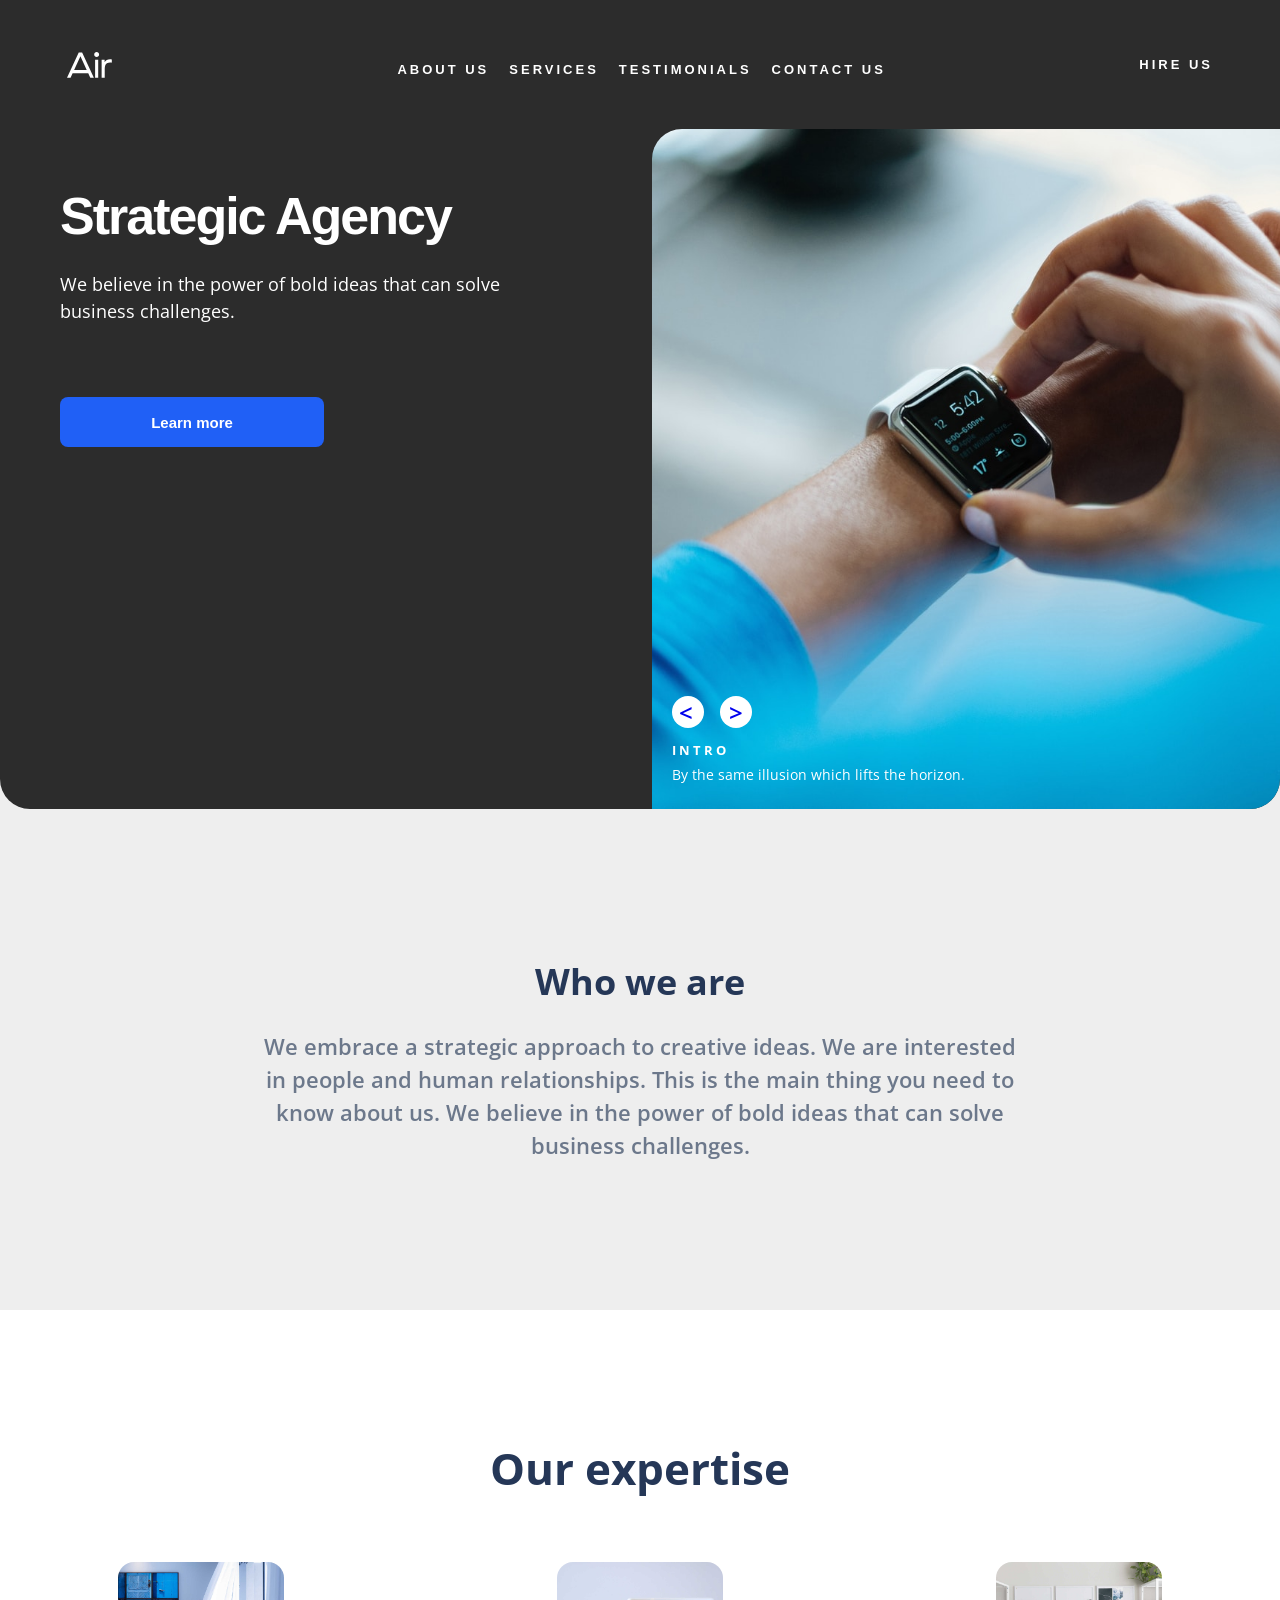
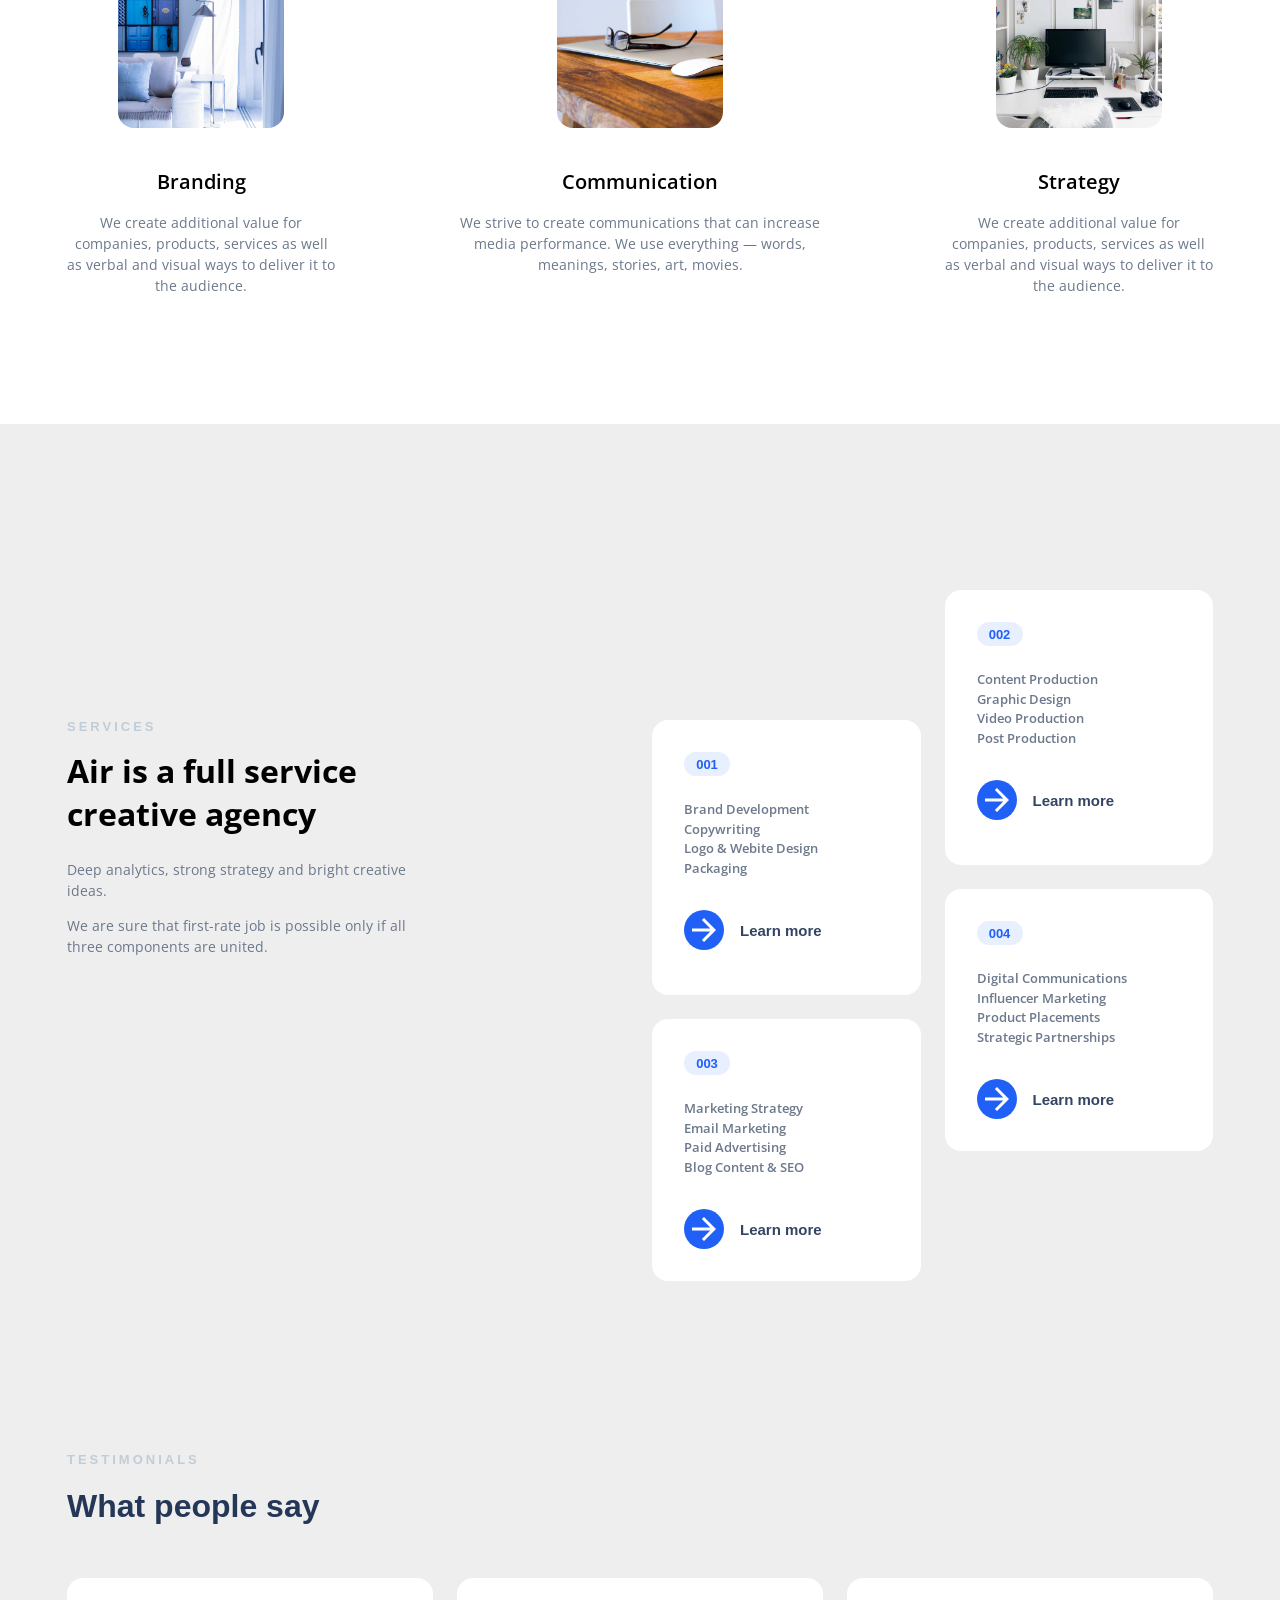
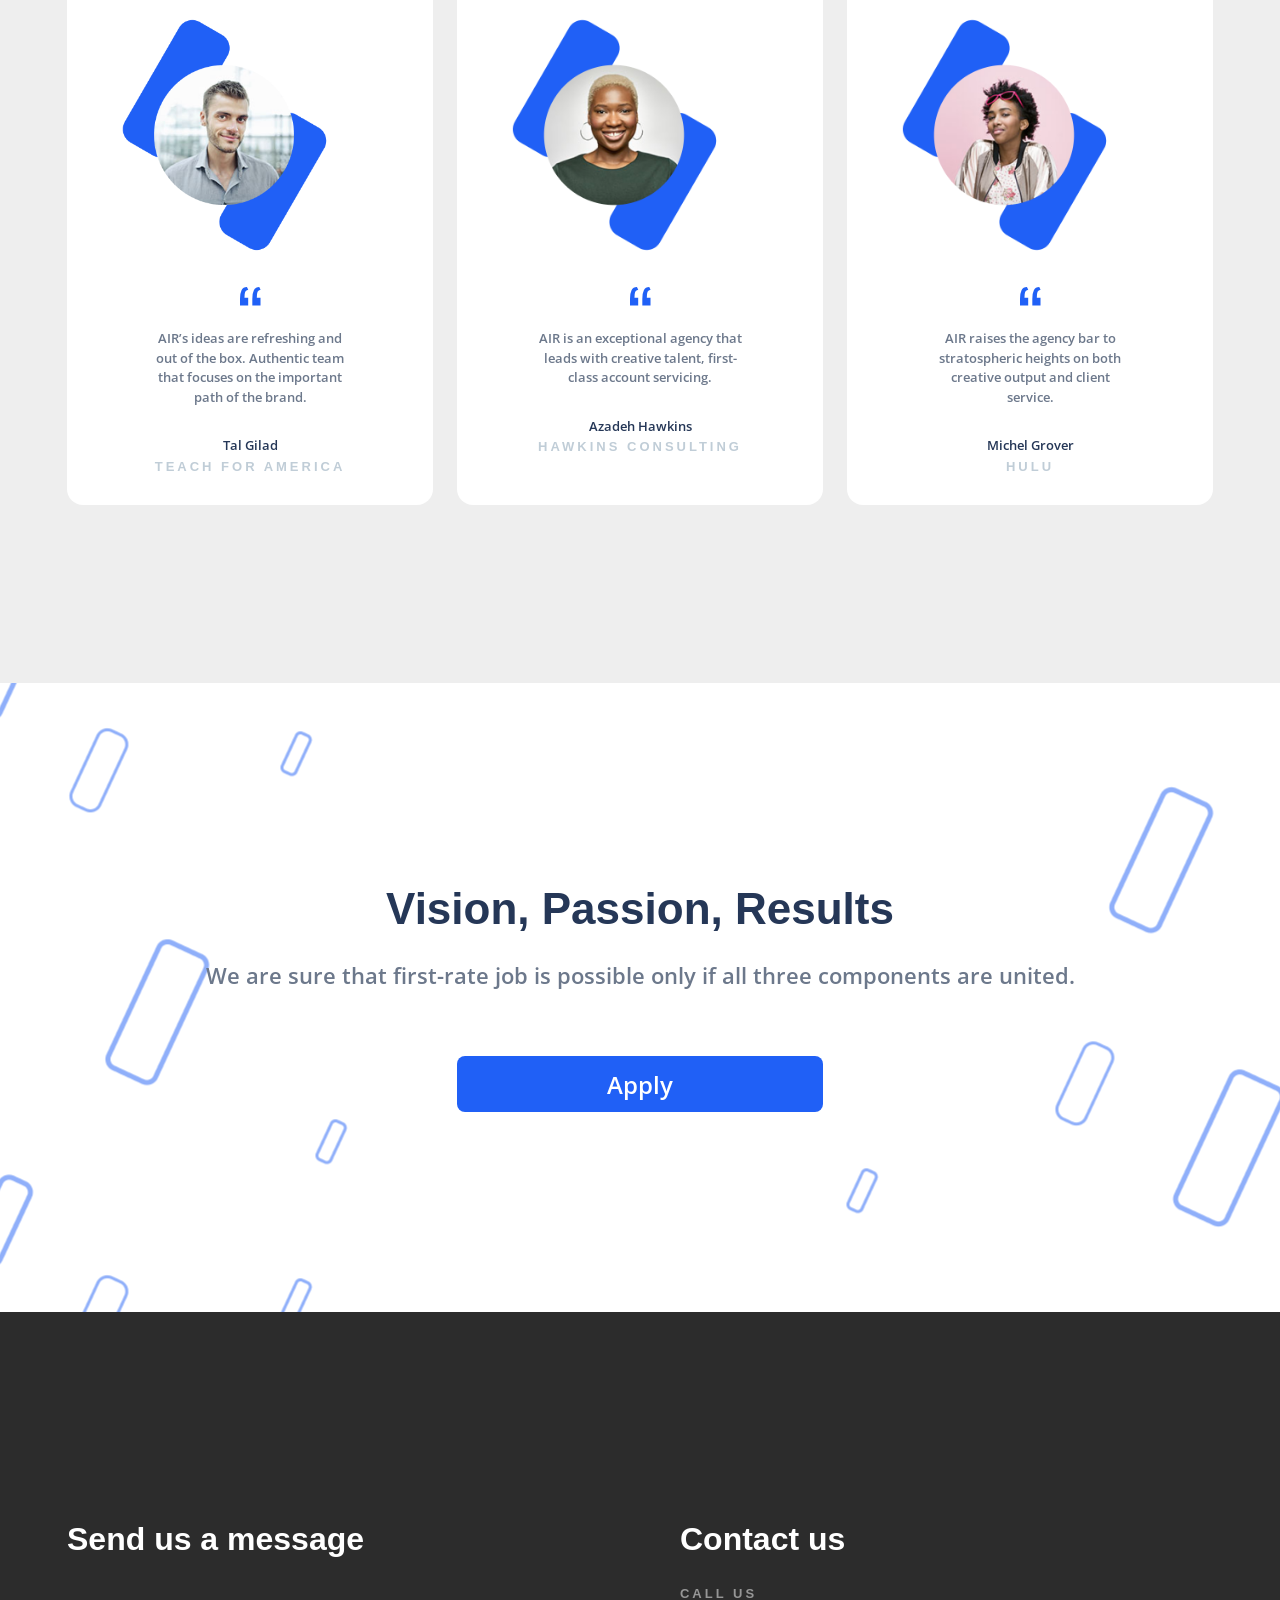
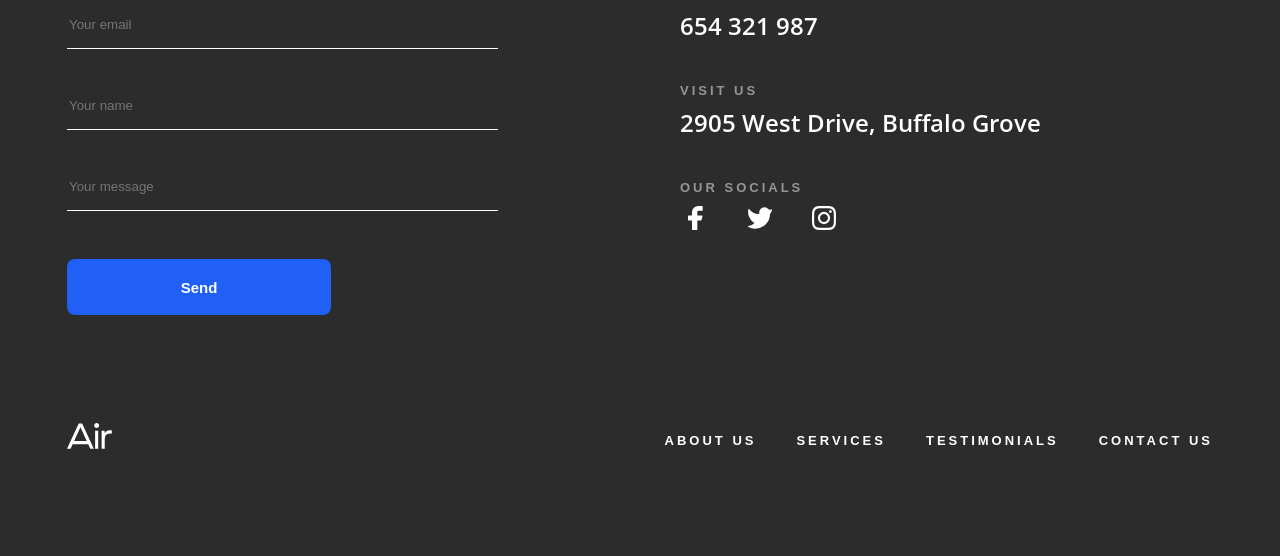
<file: index.html>
<!DOCTYPE html><html lang=en class=page><link rel=preconnect href=https://fonts.googleapis.com><link rel=preconnect href=https://fonts.gstatic.com><link href="https://fonts.googleapis.com/css2?family=Open+Sans:ital,wght@0,300..800;1,300..800&amp;family=Roboto:wght@100..900&amp;display=swap" rel=stylesheet><meta charset=UTF-8><meta name=viewport content="width=device-width, initial-scale=1.0"><title>Air</title><link rel=stylesheet href=layout_dia.1b6651f4.css><link rel=icon href=Air.340878e2.svg><body class=page__body>
    <script src=layout_dia.086f4bda.js></script>
    <header class=header>
      <div class=header__content>
        <div class=top-bar>
          <div class=container>
            <div class=top-bar__content>
              <div class=top-bar__icons>
                <a href=# class=top-bar__link-logo>
                  <img src=Air.340878e2.svg alt="logo air" class=top-bar__logo>
                </a>
                <a href=#aside-menu class=menu>
                  <div class="icon icon--menu"></div>
                </a>
              </div>

              <nav class=nav>
                <ul class=nav__list>
                  <li class=nav__item>
                    <a href=#who-we-are class=nav__link>
                      About us
                    </a>
                  </li>
                  <li class=nav__item>
                    <a href=#our-expertise class=nav__link>
                      Services
                    </a>
                  </li>
                  <li class=nav__item>
                    <a href=#testimonials class=nav__link>
                      Testimonials
                    </a>
                  </li>
                  <li class=nav__item>
                    <a href=#footer class=nav__link>
                      Contact Us
                    </a>
                  </li>
                </ul>
              </nav>

              <a href=#footer class=top-bar__link>
                Hire us
              </a>
            </div>
          </div>
        </div>

        <div class=header__body>
          <div class=header__info>
            <h1 class=header__title>Strategic Agency</h1>

            <p class=header__text>
              We believe in the power of bold ideas that can solve business
              challenges.
            </p>
          </div>
          <a href=#our-expertise class=header__button>
            <div class=header__button-text>Learn more</div>
          </a>
        </div>
        <div class=header__bottom>
          <div class=slider>
            <div class=slider__body>
              <div class=slider__buttons>
                <a href=# class="slider__link slider__link-r">
                  <div class="slider__block slider__left"></div>
                </a>
                <a href=# class="slider__link slider__link-l">
                  <div class="slider__block slider__right"></div>
                </a>
              </div>
              <div class=slider__info>
                <div class=slider__intro>Intro</div>
                <div class=slider__text>
                  By the same illusion which lifts the horizon.
                </div>
              </div>
            </div>
          </div>
          <div class="header__photo header__photo-1" id=header__photo-1></div>
          <div class="header__photo header__photo-2" id=header__photo-2></div>
          <div class="header__photo header__photo-3" id=header__photo-3></div>
        </div>
      </div>
    </header>

    <aside class=aside-menu id=aside-menu>
      <div class=top-bar>
        <div class=aside-menu__container>
          <a href=# class=menu>
            <div class="icon icon--close"></div>
          </a>
        </div>
      </div>
      <nav class=nav>
        <ul class=nav__list-aside>
          <li class=nav__item>
            <a href=#who-we-are class=nav__link>
              About us
            </a>
          </li>
          <li class=nav__item>
            <a href=#our-expertise class=nav__link>
              Services
            </a>
          </li>
          <li class=nav__item>
            <a href=#testimonials class=nav__link>
              Testimonials
            </a>
          </li>
          <li class=nav__item>
            <a href=#footer class=nav__link>
              Contact Us
            </a>
          </li>
        </ul>
      </nav>
    </aside>

    <main class=main-layout>
      <div class=main-layout__content>
        <section class="who-we-are who-we-are__page" id=who-we-are>
          <div class=who-we-are__content>
            <h2 class=main-layout__title>Who we are</h2>
            <p class=who-we-are__text>
              We embrace a strategic approach to creative ideas. We are
              interested in people and human relationships. This is the main
              thing you need to know about us. We believe in the power of bold
              ideas that can solve business challenges.
            </p>
          </div>
        </section>

        <section class="our-expertise our-expertise-page" id=our-expertise>
          <h2 class="main-layout__title our-expertise__section-title">
            Our expertise
          </h2>
          <div class=our-expertise__content>
            <article class="our-expertise__body our-expertise__body-first">
              <div class="our-expertise__photo our-expertise__photo-1 our-expertise__photo-page"></div>
              <h3 class="our-expertise__title our-expertise__title-page">
                Branding
              </h3>
              <p class=our-expertise__text>
                We create additional value for companies, products, services as
                well as verbal and visual ways to deliver it to the audience.
              </p>
            </article>

            <article class="our-expertise__body our-expertise__body-center">
              <div class="our-expertise__photo our-expertise__photo-2 our-expertise__photo-page"></div>
              <h3 class="our-expertise__title our-expertise__title-page">
                Communication
              </h3>
              <p class=our-expertise__text>
                We strive to create communications that can increase media
                performance. We use everything — words, meanings, stories, art,
                movies.
              </p>
            </article>

            <article class="our-expertise__body our-expertise__body-last">
              <div class="our-expertise__photo our-expertise__photo-3 our-expertise__photo-page"></div>
              <h3 class="our-expertise__title our-expertise__title-page">
                Strategy
              </h3>
              <p class=our-expertise__text>
                We create additional value for companies, products, services as
                well as verbal and visual ways to deliver it to the audience.
              </p>
            </article>
          </div>
        </section>

        <section class="services services-page">
          <div class=container>
            <div class=services__content>
              <div class="services__text-block services__text-block-page">
                <h4 class=main-layout__small-title>Services</h4>
                <h2 class="services__description services__description-page">
                  Air is a full service
                  <br>
                  creative agency
                </h2>
                <div class=services__info>
                  <p class="services__info-text services__info-text-1">
                    Deep analytics, strong strategy and bright creative ideas.
                  </p>
                  <p class="services__info-text services__info-text-2">
                    We are sure that first-rate job is possible only if all
                    three components are united.
                  </p>
                </div>
              </div>
              <div class="services__card services__card-1 services__card-page">
                <div class=services__number-bg>
                  <div class=services__number-text>001</div>
                </div>
                <div class="services__text services__text-page">
                  Brand Development
                  <br>
                  Copywriting
                  <br>
                  Logo &amp; Webite Design
                  <br>
                  Packaging
                </div>
                <div class=services__bottom>
                  <a href=#our-expertise class=services__link>
                    <div class=services__bottom-circle>
                      <div class=services__bottom-array></div>
                    </div>
                  </a>
                  <div class=services__bottom-text>Learn more</div>
                </div>
              </div>

              <div class="services__card services__card-2 services__card-page">
                <div class=services__number-bg>
                  <div class=services__number-text>002</div>
                </div>
                <div class="services__text services__text-page">
                  Сontent Production
                  <br>
                  Graphic Design
                  <br>
                  Video Production
                  <br>
                  Post Production
                </div>
                <div class=services__bottom>
                  <a href=#our-expertise class=services__link>
                    <div class=services__bottom-circle>
                      <div class=services__bottom-array></div>
                    </div>
                  </a>
                  <div class=services__bottom-text>Learn more</div>
                </div>
              </div>

              <div class="services__card services__card-3 services__card-page">
                <div class=services__number-bg>
                  <div class=services__number-text>003</div>
                </div>
                <div class="services__text services__text-page">
                  Marketing Strategy
                  <br>
                  Email Marketing
                  <br>
                  Paid Advertising
                  <br>
                  Blog Content &amp; SEO
                </div>
                <div class=services__bottom>
                  <a href=#our-expertise class=services__link>
                    <div class=services__bottom-circle>
                      <div class=services__bottom-array></div>
                    </div>
                  </a>
                  <div class=services__bottom-text>Learn more</div>
                </div>
              </div>

              <div class="services__card services__card-4 services__card-page">
                <div class=services__number-bg>
                  <div class=services__number-text>004</div>
                </div>
                <div class="services__text services__text-page">
                  Digital Communications
                  <br>
                  Influencer Marketing
                  <br>
                  Product Placements
                  <br>
                  Strategic Partnerships
                </div>
                <div class=services__bottom>
                  <a href=#our-expertise class=services__link>
                    <div class=services__bottom-circle>
                      <div class=services__bottom-array></div>
                    </div>
                  </a>
                  <div class=services__bottom-text>Learn more</div>
                </div>
              </div>
            </div>
          </div>
        </section>

        <section class=testimonials id=testimonials>
          <div class=container>
            <div class=testimonials__content>
              <div class="testimonials__top testimonials__top-page">
                <h4 class=main-layout__small-title>Testimonials</h4>
                <h2 class="main-layout__title testimonials__title">
                  What people say
                </h2>
              </div>
              <article class="testimonials__card testimonials__card-page">
                <div class=testimonials__photos>
                  <div class="testimonials__photo testimonials__photo-1"></div>
                </div>
                <div class="testimonials__body testimonials__body-page">
                  <div class="icon icon--item"></div>
                  <p class=testimonials__description>
                    AIR’s ideas are refreshing and out of the box. Authentic
                    team that focuses on the important path of the brand.
                  </p>
                </div>
                <div class=testimonials__bottom>
                  <div class=testimonials__bottom-name>Tal Gilad</div>
                  <div class=testimonials__bottom-describe>
                    Teach for America
                  </div>
                </div>
              </article>
              <article class="testimonials__card testimonials__card-page">
                <div class=testimonials__photos>
                  <div class="testimonials__photo testimonials__photo-2"></div>
                </div>
                <div class="testimonials__body testimonials__body-page">
                  <div class="icon icon--item"></div>
                  <p class=testimonials__description>
                    AIR is an exceptional agency that leads with creative
                    talent, first-class account servicing.
                  </p>
                </div>
                <div class=testimonials__bottom>
                  <div class=testimonials__bottom-name>Azadeh Hawkins</div>
                  <div class=testimonials__bottom-describe>
                    Hawkins Consulting
                  </div>
                </div>
              </article>

              <article class="testimonials__card testimonials__card-page">
                <div class=testimonials__photos>
                  <div class="testimonials__photo testimonials__photo-3"></div>
                </div>
                <div class="testimonials__body testimonials__body-page">
                  <div class="icon icon--item"></div>
                  <p class=testimonials__description>
                    AIR raises the agency bar to stratospheric heights on both
                    creative output and client service.
                  </p>
                </div>
                <div class=testimonials__bottom>
                  <div class=testimonials__bottom-name>Michel Grover</div>
                  <div class=testimonials__bottom-describe>Hulu</div>
                </div>
              </article>
            </div>
          </div>
        </section>

        <section class=vis-pas-res>
          <div class=container>
            <div class=vis-pas-res__content>
              <div class=vis-pas-res__title>Vision, Passion, Results</div>
              <div class="vis-pas-res__description vis-pas-res__description-page">
                We are sure that first-rate job is possible only if all three
                components are united.
              </div>
              <a href=#footer class=vis-pas-res__link>
                <div class=vis-pas-res__link-text>Apply</div>
              </a>
            </div>
          </div>
        </section>
      </div>
    </main>
    <footer class=footer id=footer>
      <div class=container>
        <div class=footer__content>
          <div class=footer__top>
            <h2 class=footer__title>Send us a message</h2>

            <form action=# class="footer__form footer__form-page">
              <input type=email required placeholder="Your email" name=email class=footer__form-input>
              <input required placeholder="Your name" name=name class=footer__form-input>
              <input type=email required placeholder="Your message" name=message class=footer__form-input>

              <button class=footer__button>
                <div class=footer__button-text>Send</div>
              </button>
            </form>
          </div>

          <div class=footer__body>
            <h2 class=footer__title>Contact us</h2>

            <div class=footer__contacts>
              <div class=footer__contacts-part>
                <div class=footer__contacts-title>Call us</div>
                <a href="tel:654 321 987" class=footer__contacts-content>
                  654 321 987
                </a>
              </div>
              <div class=footer__contacts-part>
                <div class=footer__contacts-title>Visit us</div>
                <a href=https://maps.app.goo.gl/cNqyxssscVavnv2q6 class=footer__contacts-content>
                  2905 West Drive, Buffalo Grove
                </a>
              </div>
              <div class=footer__contacts-part>
                <div class=footer__contacts-title>our socials</div>
                <div class=footer__contacts-socials-block>
                  <a href=https://www.facebook.com/ class="footer__contacts-socials-facebook footer__contacts-socials-s" target=_blank></a>
                  <a href=https://www.X.com/ class="footer__contacts-socials-s footer__contacts-socials-x" target=_blank></a>
                  <a href=https://www.instagram.com/ class="footer__contacts-socials-inst footer__contacts-socials-s" target=_blank></a>
                </div>
              </div>
            </div>
          </div>
          <div class=footer__bottom>
            <a href=# class=top-bar__link-logo>
              <img src=Air.340878e2.svg alt="logo air" class=top-bar__logo>
            </a>
            <nav class=nav__footer>
              <ul class=nav__list-footer>
                <li class=nav__item>
                  <a href=#who-we-are class=nav__link>
                    About us
                  </a>
                </li>
                <li class=nav__item>
                  <a href=#our-expertise class=nav__link>
                    Services
                  </a>
                </li>
                <li class=nav__item>
                  <a href=#testimonials class=nav__link>
                    Testimonials
                  </a>
                </li>
                <li class=nav__item>
                  <a href=#footer class=nav__link>
                    Contact Us
                  </a>
                </li>
              </ul>
            </nav>
          </div>
        </div>
      </div>
    </footer>
</file>
